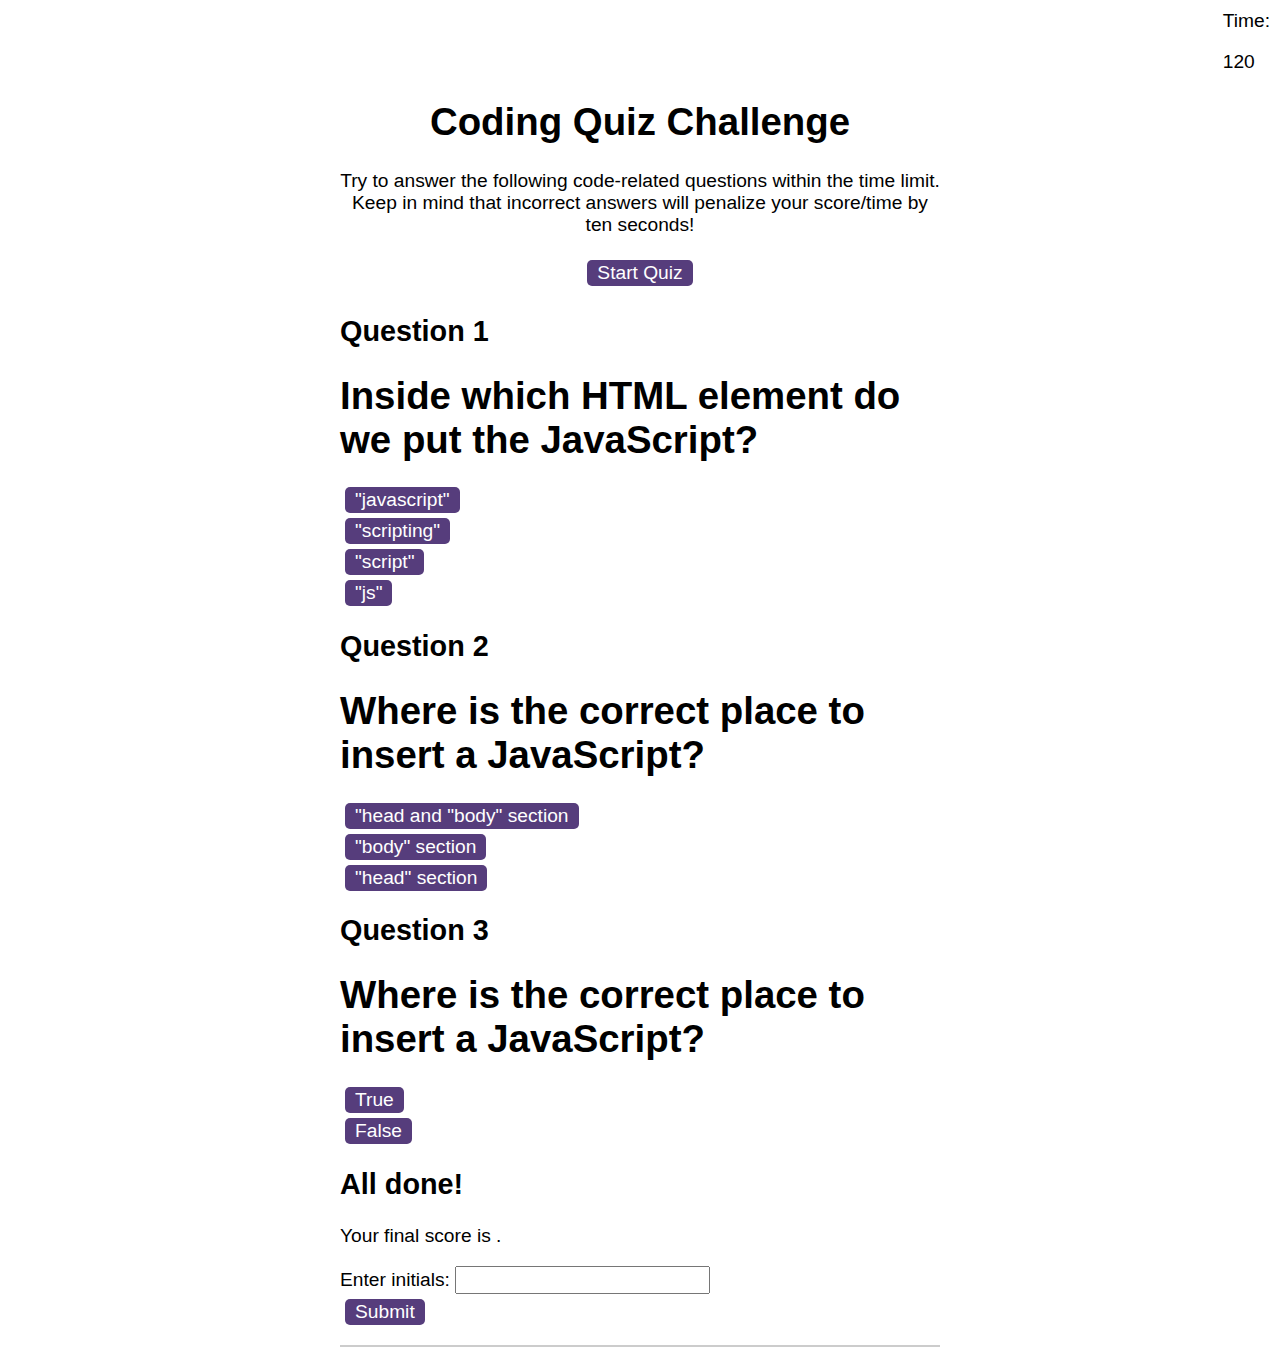
<file: index.html>
<!DOCTYPE html>
<html lang="en-gb">
  <head>
    <meta charset="UTF-8" />
    <meta name="viewport" content="width=device-width, initial-scale=1.0" />
    <meta http-equiv="X-UA-Compatible" content="ie=edge" />
    <title>Coding Quiz</title>

    <link rel="stylesheet" href="./assets/css/styles.css" />
  </head>

  <body>
    <!-- <div class="scores"><a href="highscores.html">View Highscores</a></div> -->
    <div class="timer">Time:   <p id="timer">120</p> </var><span id="time"> </span>  </div> 


    <div class="wrapper">
      <!-- First screen start screen -->
      <div id="start-screen" class="start">
        <h1>Coding Quiz Challenge</h1>
        <p>
          Try to answer the following code-related questions within the time
          limit. Keep in mind that incorrect answers will penalize your
          score/time by ten seconds!
        </p>
        <button onclick="startCountdown()" id="start">Start Quiz</button>
        <!-- First screen start screen -->
      </div>


      <!-- HTML Questions -->
      <div id="questions" class= "hide">

        <div id="question-1">
        <h2 id="question-title"> Question 1 </h2>
        <div>
          <h1 id = "question1"> Inside which HTML element do we put the JavaScript? </h1>
          
           <div id="choices" class="choices">
          <div id="choices1" class="btn-grid1">
            <button class="btn" id="a"> "javascript" </button>
            <button class="btn" id="b">"scripting"</button>
            <button class="btn" id="c"> "script"</button>
            <button class="btn" id="d">"js"</button>
          </div>

          <div id="question-2">
            <h2 id="question-title"> Question 2 </h2>
            <div>
              <h1 id = "question"> Where is the correct place to insert a JavaScript? </h1>

            <div id="choices" class="choices">
              <div id="choices2" class="btn-grid2">
                <button class="btn" id="a"> "head and "body" section </button>
                <button class="btn" id="b">"body" section</button>
                <button class="btn" id="c"> "head" section </button>
              </div>

              <div id="question-3">
                <h2 id="question-title"> Question 3 </h2>
                <div>
                  <h1 id = "question"> Where is the correct place to insert a JavaScript? </h1>
                <div id="choices" class="choices">
        
                  <div id="choices3" class="btn-grid3">
                    <button class="btn" id="a"> True </button>
                    <button class="btn" id="b">False </button>
                  </div>
        </div>

    <p id="message"></p>

        </div>
      </div>

      <div id="end-screen" class="hide">
        <h2>All done!</h2>
        <p>Your final score is <span id="final-score"></span>.</p>
        <p>
          Enter initials: <input type="text" id="initials" max="3" />
          <button id="submit">Submit</button>
        </p>
      </div>

      <div id="feedback" class="feedback hide"></div>
            <!-- HTML Questions -->
    </div>



    <!-- <script src="./assets/js/questions.js"></script> -->
    <script src="./assets/js/logic.js"></script>
  </body>
</html>
</file>
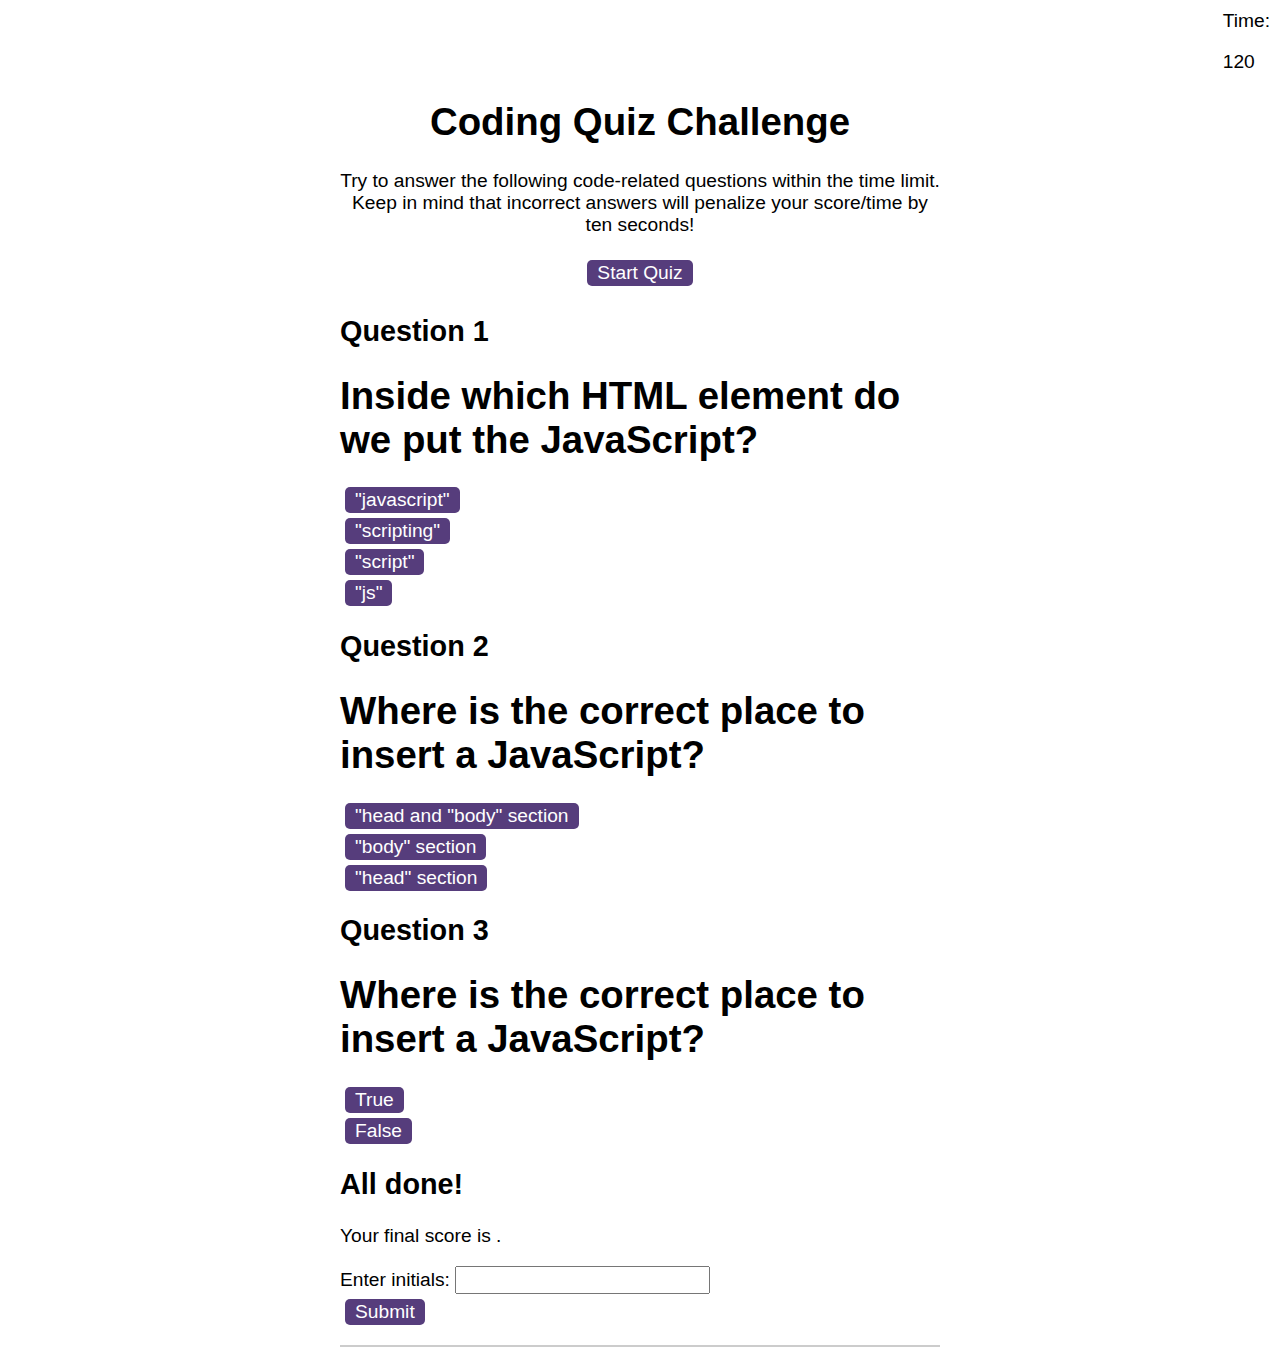
<file: starter/index.html>
<!DOCTYPE html>
<html lang="en-gb">
  <head>
    <meta charset="UTF-8" />
    <meta name="viewport" content="width=device-width, initial-scale=1.0" />
    <meta http-equiv="X-UA-Compatible" content="ie=edge" />
    <title>Coding Quiz</title>

    <link rel="stylesheet" href="./assets/css/styles.css" />
  </head>

  <body>
    <!-- <div class="scores"><a href="highscores.html">View Highscores</a></div> -->
    <div class="timer">Time:   <p id="timer">120</p> </var><span id="time"> </span>  </div> 


    <div class="wrapper">
      <!-- First screen start screen -->
      <div id="start-screen" class="start">
        <h1>Coding Quiz Challenge</h1>
        <p>
          Try to answer the following code-related questions within the time
          limit. Keep in mind that incorrect answers will penalize your
          score/time by ten seconds!
        </p>
        <button onclick="startCountdown()" id="start">Start Quiz</button>
        <!-- First screen start screen -->
      </div>


      <!-- HTML Questions -->
      <div id="questions" class= "hide">
        <div id="question-1">
        <h2 id="question-title"> Question 1 </h2>
        <div>
          <h1 id = "question"> Inside which HTML element do we put the JavaScript? </h1>
        <div id="choices" class="choices">

          <div id="choices1" class="btn-grid1">
            <button class="btn" id="a"> "javascript" </button>
            <button class="btn" id="b">"scripting"</button>
            <button class="btn" id="c"> "script"</button>
            <button class="btn" id="d">"js"</button>
          </div>

          <div id="question-2">
            <h2 id="question-title"> Question 2 </h2>
            <div>
              <h1 id = "question"> Where is the correct place to insert a JavaScript? </h1>
            <div id="choices" class="choices">
    
              <div id="choices2" class="btn-grid2">
                <button class="btn" id="a"> "head and "body" section </button>
                <button class="btn" id="b">"body" section</button>
                <button class="btn" id="c"> "head" section </button>
              </div>

              <div id="question-3">
                <h2 id="question-title"> Question 3 </h2>
                <div>
                  <h1 id = "question"> Where is the correct place to insert a JavaScript? </h1>
                <div id="choices" class="choices">
        
                  <div id="choices3" class="btn-grid3">
                    <button class="btn" id="a"> True </button>
                    <button class="btn" id="b">False </button>
                  </div>
        </div>

    <p id="message"></p>

        </div>
      </div>

      <div id="end-screen" class="hide">
        <h2>All done!</h2>
        <p>Your final score is <span id="final-score"></span>.</p>
        <p>
          Enter initials: <input type="text" id="initials" max="3" />
          <button id="submit">Submit</button>
        </p>
      </div>

      <div id="feedback" class="feedback hide"></div>
            <!-- HTML Questions -->
    </div>



    <!-- <script src="./assets/js/questions.js"></script> -->
    <script src="./assets/js/logic.js"></script>
  </body>
</html>
</file>
<file: assets/css/styles.css>
body {
  font-family: Arial;
  font-size: 120%;
}

a {
  color: #563d7c;
  text-decoration: none;
  transition: color 0.1s;
}

a:hover {
  color: #8570a5;
}

button {
  display: inline-block;
  margin: 5px;
  cursor: pointer;
  font-size: 100%;
  background-color: #563d7c;
  border-radius: 5px;
  padding: 2px 10px;
  color: white;
  border: 0;
  transition: background-color 0.1s;
}

button:hover {
  background-color: #8570a5;
}

.choices button {
  display: block;
}

input[type="text"] {
  font-size: 100%;
}

ol {
  padding-left: 0px;
  max-height: 400px;
  overflow: auto;
}

li {
  padding: 5px;
  list-style: decimal inside none;
}

li:nth-child(odd) {
  background-color: #f3edfc;
}

.wrapper {
  margin: 100px auto 0 auto;
  max-width: 600px;
}

.hide {
  /* display: none; */
  display: block;
}

.start {
  text-align: center;
}

.scores {
  position: absolute;
  top: 10px;
  left: 10px;
}

.feedback {
  font-style: italic;
  font-size: 120%;
  margin-top: 20px;
  padding-top: 10px;
  color: gray;
  border-top: 2px solid #ccc;
}

.timer {
  position: absolute;
  top: 10px;
  right: 10px;
}
</file>
<file: starter/assets/css/styles.css>
body {
  font-family: Arial;
  font-size: 120%;
}

a {
  color: #563d7c;
  text-decoration: none;
  transition: color 0.1s;
}

a:hover {
  color: #8570a5;
}

button {
  display: inline-block;
  margin: 5px;
  cursor: pointer;
  font-size: 100%;
  background-color: #563d7c;
  border-radius: 5px;
  padding: 2px 10px;
  color: white;
  border: 0;
  transition: background-color 0.1s;
}

button:hover {
  background-color: #8570a5;
}

.choices button {
  display: block;
}

input[type="text"] {
  font-size: 100%;
}

ol {
  padding-left: 0px;
  max-height: 400px;
  overflow: auto;
}

li {
  padding: 5px;
  list-style: decimal inside none;
}

li:nth-child(odd) {
  background-color: #f3edfc;
}

.wrapper {
  margin: 100px auto 0 auto;
  max-width: 600px;
}

.hide {
  /* display: none; */
  display: block;
}

.start {
  text-align: center;
}

.scores {
  position: absolute;
  top: 10px;
  left: 10px;
}

.feedback {
  font-style: italic;
  font-size: 120%;
  margin-top: 20px;
  padding-top: 10px;
  color: gray;
  border-top: 2px solid #ccc;
}

.timer {
  position: absolute;
  top: 10px;
  right: 10px;
}
</file>
